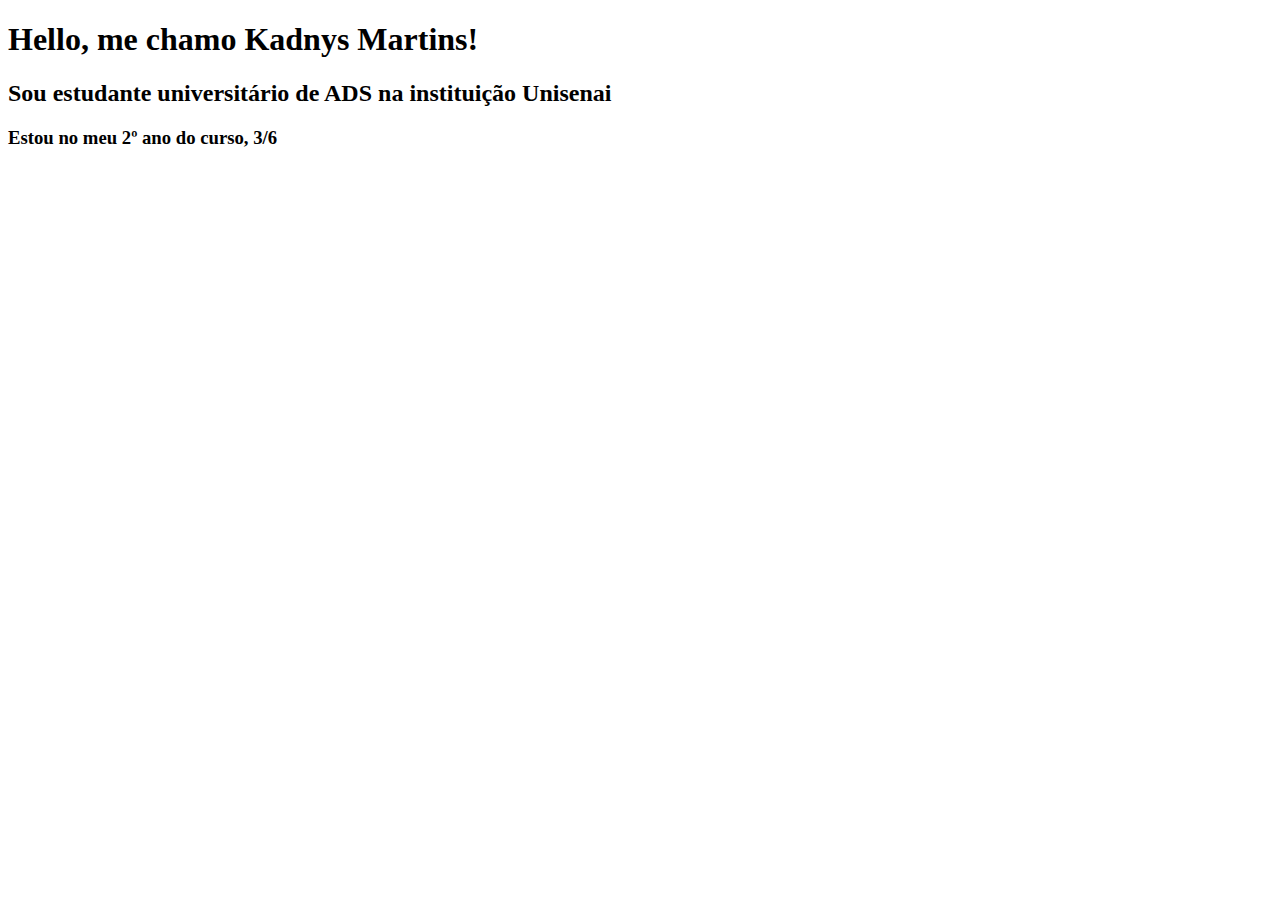
<file: index.html>
<!doctype html>
<html lang="en">
  <head>
    <meta charset="utf-8">
    <meta name="viewport" content="width=device-width, initial-scale=1">
    <title>Bootstrap demo</title>
    <link href="https://cdn.jsdelivr.net/npm/bootstrap@5.3.6/dist/css/bootstrap.min.css" rel="stylesheet" integrity="sha384-4Q6Gf2aSP4eDXB8Miphtr37CMZZQ5oXLH2yaXMJ2w8e2ZtHTl7GptT4jmndRuHDT" crossorigin="anonymous">
  </head>
  <body>
    <h1 class="fs-1">Hello, me chamo Kadnys Martins!</h1>
    <h2 class="fs-3">Sou estudante universitário de ADS na instituição Unisenai</h2>
    <h3 class="fs-4">Estou no meu 2º ano do curso, 3/6</h3>
    <script src="https://cdn.jsdelivr.net/npm/bootstrap@5.3.6/dist/js/bootstrap.bundle.min.js" integrity="sha384-j1CDi7MgGQ12Z7Qab0qlWQ/Qqz24Gc6BM0thvEMVjHnfYGF0rmFCozFSxQBxwHKO" crossorigin="anonymous"></script>
  </body>
</html>
</file>
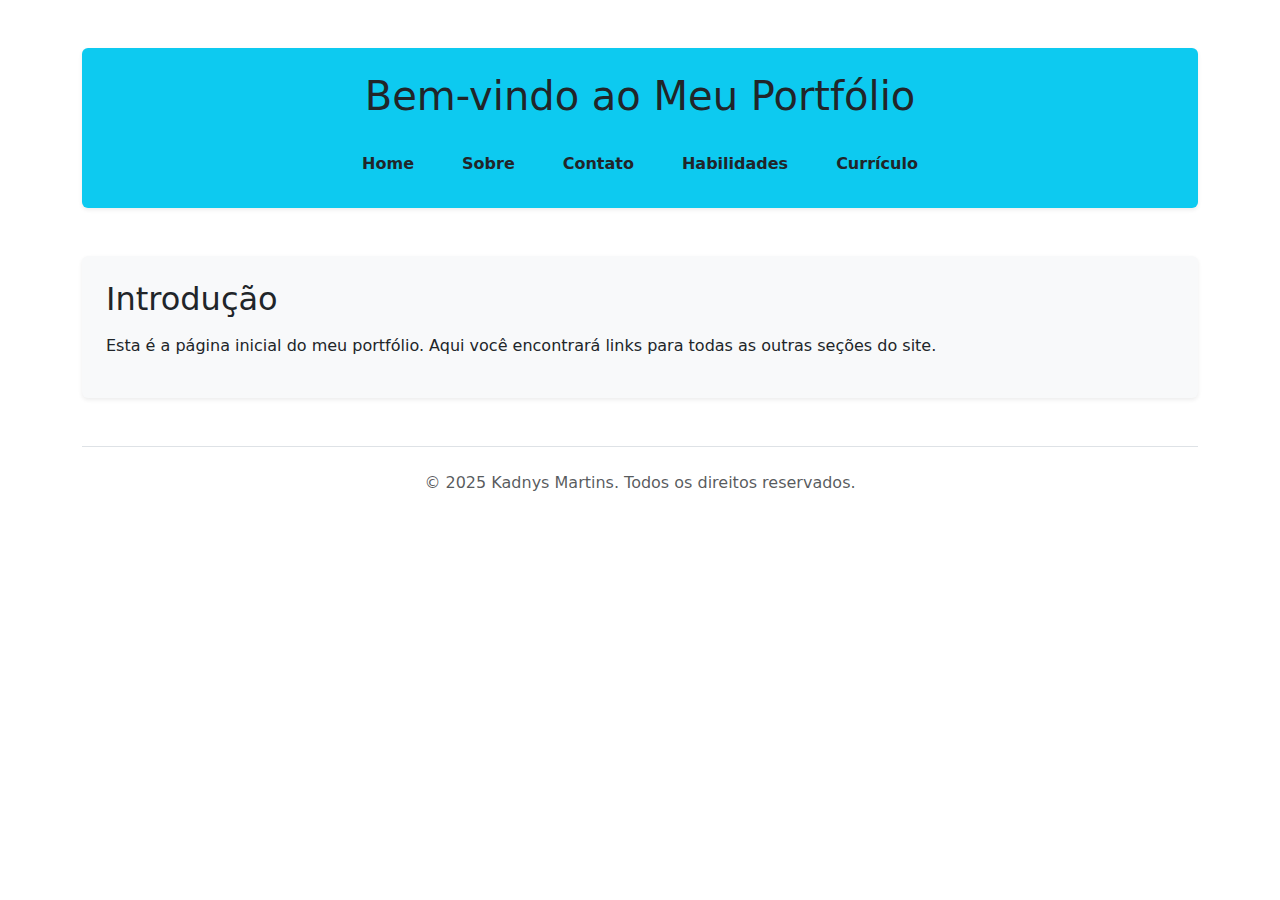
<file: OT4/index.html>
<!DOCTYPE html>
<html lang="pt-br">

<head>
    <meta charset="UTF-8">
    <title>Home - Portfólio de Kadnys Martins</title>
    <link href="https://cdn.jsdelivr.net/npm/bootstrap@5.3.3/dist/css/bootstrap.min.css" rel="stylesheet">
</head>

<body class="container py-5">
    <header class="mb-5 bg-info p-4 rounded shadow-sm">
        <h1 class="text-center mb-4">Bem-vindo ao Meu Portfólio</h1>
        <nav class="nav justify-content-center gap-3">
            <a class="nav-link text-dark fw-bold" href="index.html">Home</a>
            <a class="nav-link text-dark fw-bold" href="sobre.html">Sobre</a>
            <a class="nav-link text-dark fw-bold" href="contato.html">Contato</a>
            <a class="nav-link text-dark fw-bold" href="habilidades.html">Habilidades</a>
            <a class="nav-link text-dark fw-bold" href="curriculo.html">Currículo</a>
        </nav>
    </header>

    <main>
        <section class="bg-light p-4 rounded shadow-sm">
            <h2 class="mb-3">Introdução</h2>
            <p>Esta é a página inicial do meu portfólio. Aqui você encontrará links para todas as outras seções do site.</p>
        </section>
    </main>

    <footer class="text-center mt-5 pt-4 border-top">
        <p class="text-muted">&copy; 2025 Kadnys Martins. Todos os direitos reservados.</p>
    </footer>

    <script src="https://cdn.jsdelivr.net/npm/bootstrap@5.3.3/dist/js/bootstrap.bundle.min.js"></script>
</body>

</html>
</file>
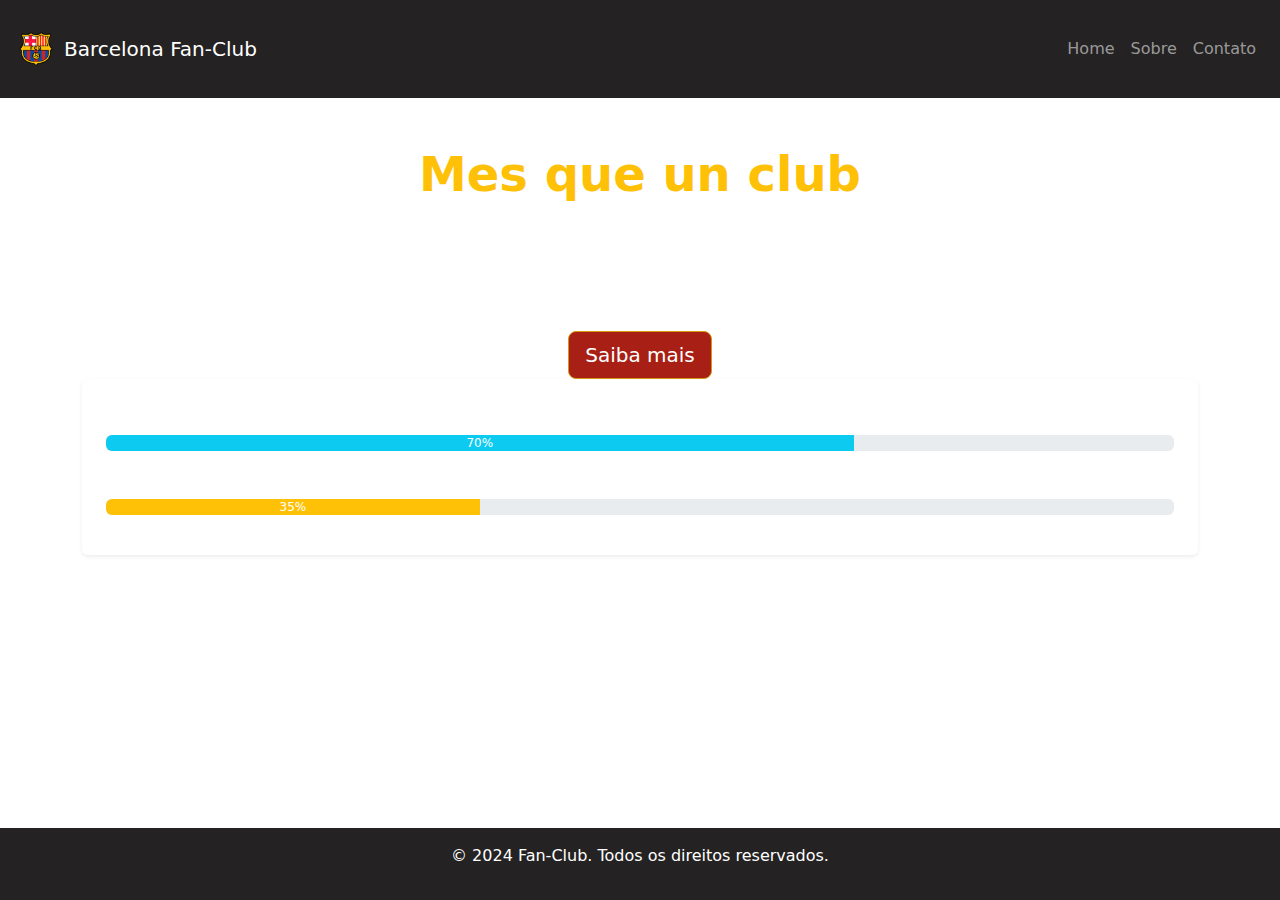
<file: OT5/index.html>
<!DOCTYPE html>
<html lang="pt-BR">

<head>
    <meta charset="UTF-8">
    <meta name="viewport" content="width=device-width, initial-scale=1.0">
    <title>Home</title>
    <link href="https://cdn.jsdelivr.net/npm/bootstrap@5.3.3/dist/css/bootstrap.min.css" rel="stylesheet">
    <link rel="stylesheet" href="style.css">
</head>

<body>

    <header>
        <nav class="navbar navbar-expand-lg navbar-dark">
            <a class="navbar-brand d-flex align-items-center gap-2" href="index.html">
                <img src="img/barcelonaLogo-icon.jpg" alt="Logo do Barcelona" style="height: 40px;">
                Barcelona Fan-Club
            </a>

            <button class="navbar-toggler" type="button" data-bs-toggle="collapse" data-bs-target="#navbarNav"
                aria-controls="navbarNav" aria-expanded="false" aria-label="Toggle navigation">
                <span class="navbar-toggler-icon"></span>
            </button>

            <div class="collapse navbar-collapse" id="navbarNav">
                <ul class="navbar-nav ms-auto">
                    <li class="nav-item active">
                        <a class="nav-link" href="index.html">Home</a>
                    </li>
                    <li class="nav-item">
                        <a class="nav-link" href="sobre.html">Sobre</a>
                    </li>
                    <li class="nav-item">
                        <a class="nav-link" href="contato.html">Contato</a>
                    </li>
                </ul>
            </div>

        </nav>
    </header>


    <main class="container mt-5">
        <div class="text-center">
            <h1 class="display-4 titulo-destaque">Mes que un club</h1>
            <p class="lead">Celebrando a história desse time cheio de paixão e conquistas</p>
            <hr class="my-4">
            <p>Explore mais sobre o Barcelona pelo nosso site.</p>
            <a class="btn btn-primary btn-lg" href="sobre.html" role="button">Saiba mais</a>
        </div>

        <section class="p-4 rounded shadow-sm">

            <h5>Inscrições</h5>
            <div class="progress mb-3">
                <div class="progress-bar bg-info" style="width: 70%;">70%</div>
            </div>

            <h5>Vip</h5>
            <div class="progress mb-3">
                <div class="progress-bar bg-warning" style="width: 35%;">35%</div>
            </div>
        </section>
    </main>

    <footer class="text-white text-center py-3">
        <p>&copy; 2024 Fan-Club. Todos os direitos reservados.</p>
    </footer>
    <script src="https://cdn.jsdelivr.net/npm/bootstrap@5.3.3/dist/js/bootstrap.bundle.min.js"></script>
</body>

</html>
</file>
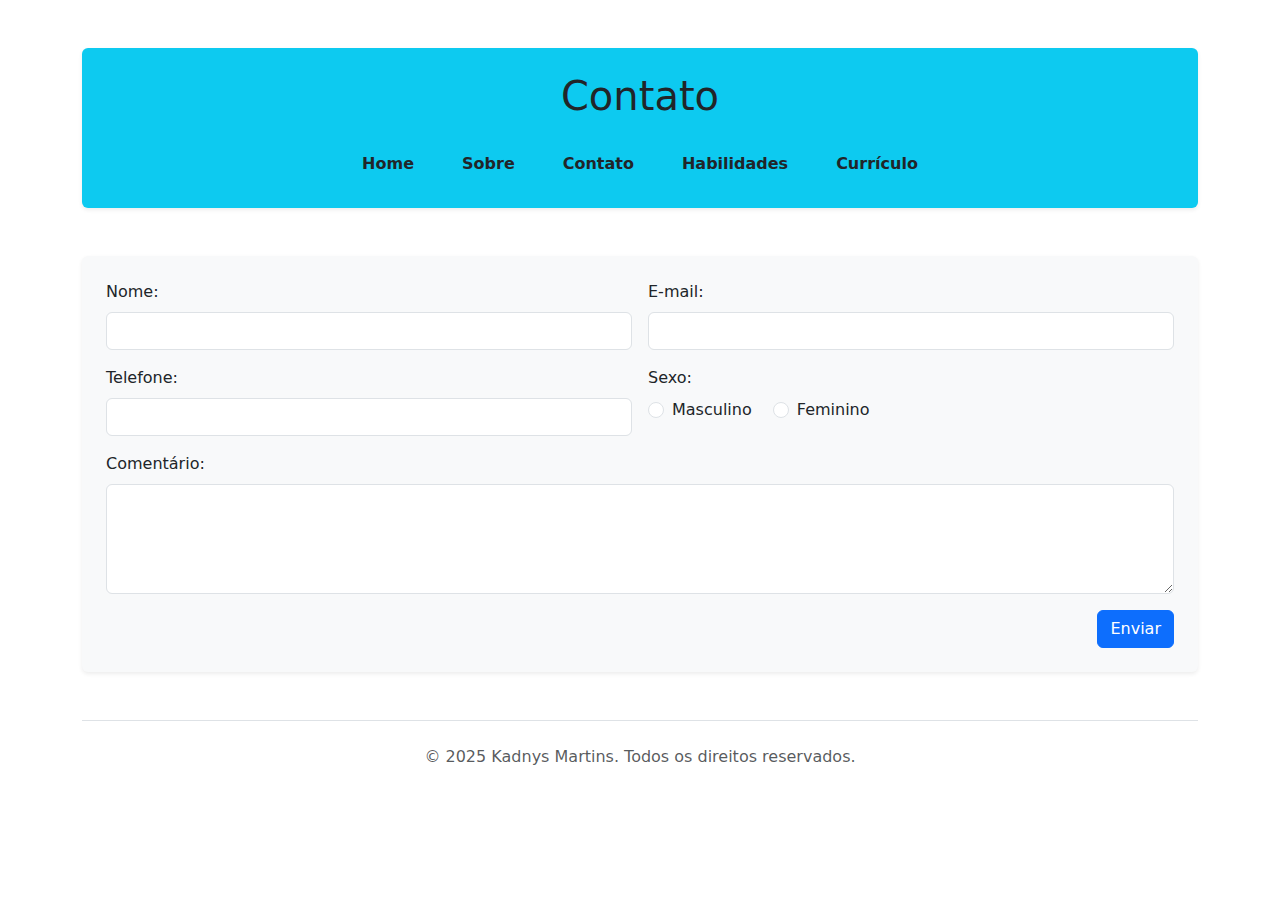
<file: OT4/contato.html>
<!DOCTYPE html>
<html lang="pt-br">

<head>
  <meta charset="UTF-8">
  <title>Contato - Portfólio de Kadnys Martins</title>
  <link href="https://cdn.jsdelivr.net/npm/bootstrap@5.3.3/dist/css/bootstrap.min.css" rel="stylesheet">
</head>

<body class="container py-5">
  <header class="mb-5 bg-info p-4 rounded shadow-sm">
    <h1 class="text-center mb-4">Contato</h1>
    <nav class="nav justify-content-center gap-3">
      <a class="nav-link text-dark fw-bold" href="index.html">Home</a>
      <a class="nav-link text-dark fw-bold" href="sobre.html">Sobre</a>
      <a class="nav-link text-dark fw-bold" href="contato.html">Contato</a>
      <a class="nav-link text-dark fw-bold" href="habilidades.html">Habilidades</a>
      <a class="nav-link text-dark fw-bold" href="curriculo.html">Currículo</a>
    </nav>
  </header>

  <main>
    <section class="bg-light p-4 rounded shadow-sm">
      <form action="destino_do_formulario.php" method="POST" class="row g-3">
        <div class="col-md-6">
          <label for="nome" class="form-label">Nome:</label>
          <input type="text" id="nome" name="nome" class="form-control" required>
        </div>

        <div class="col-md-6">
          <label for="email" class="form-label">E-mail:</label>
          <input type="email" id="email" name="email" class="form-control" required>
        </div>

        <div class="col-md-6">
          <label for="telefone" class="form-label">Telefone:</label>
          <input type="tel" id="telefone" name="telefone" class="form-control">
        </div>

        <div class="col-md-6">
          <label class="form-label d-block">Sexo:</label>
          <div class="form-check form-check-inline">
            <input class="form-check-input" type="radio" id="masculino" name="sexo" value="masculino">
            <label class="form-check-label" for="masculino">Masculino</label>
          </div>
          <div class="form-check form-check-inline">
            <input class="form-check-input" type="radio" id="feminino" name="sexo" value="feminino">
            <label class="form-check-label" for="feminino">Feminino</label>
          </div>
        </div>

        <div class="col-12">
          <label for="comentario" class="form-label">Comentário:</label>
          <textarea id="comentario" name="comentario" rows="4" class="form-control"></textarea>
        </div>

        <div class="col-12 text-end">
          <button type="submit" class="btn btn-primary">Enviar</button>
        </div>
      </form>
    </section>
  </main>

  <footer class="text-center mt-5 pt-4 border-top">
    <p class="text-muted">&copy; 2025 Kadnys Martins. Todos os direitos reservados.</p>
  </footer>

  <script src="https://cdn.jsdelivr.net/npm/bootstrap@5.3.3/dist/js/bootstrap.bundle.min.js"></script>
</body>

</html>
</file>
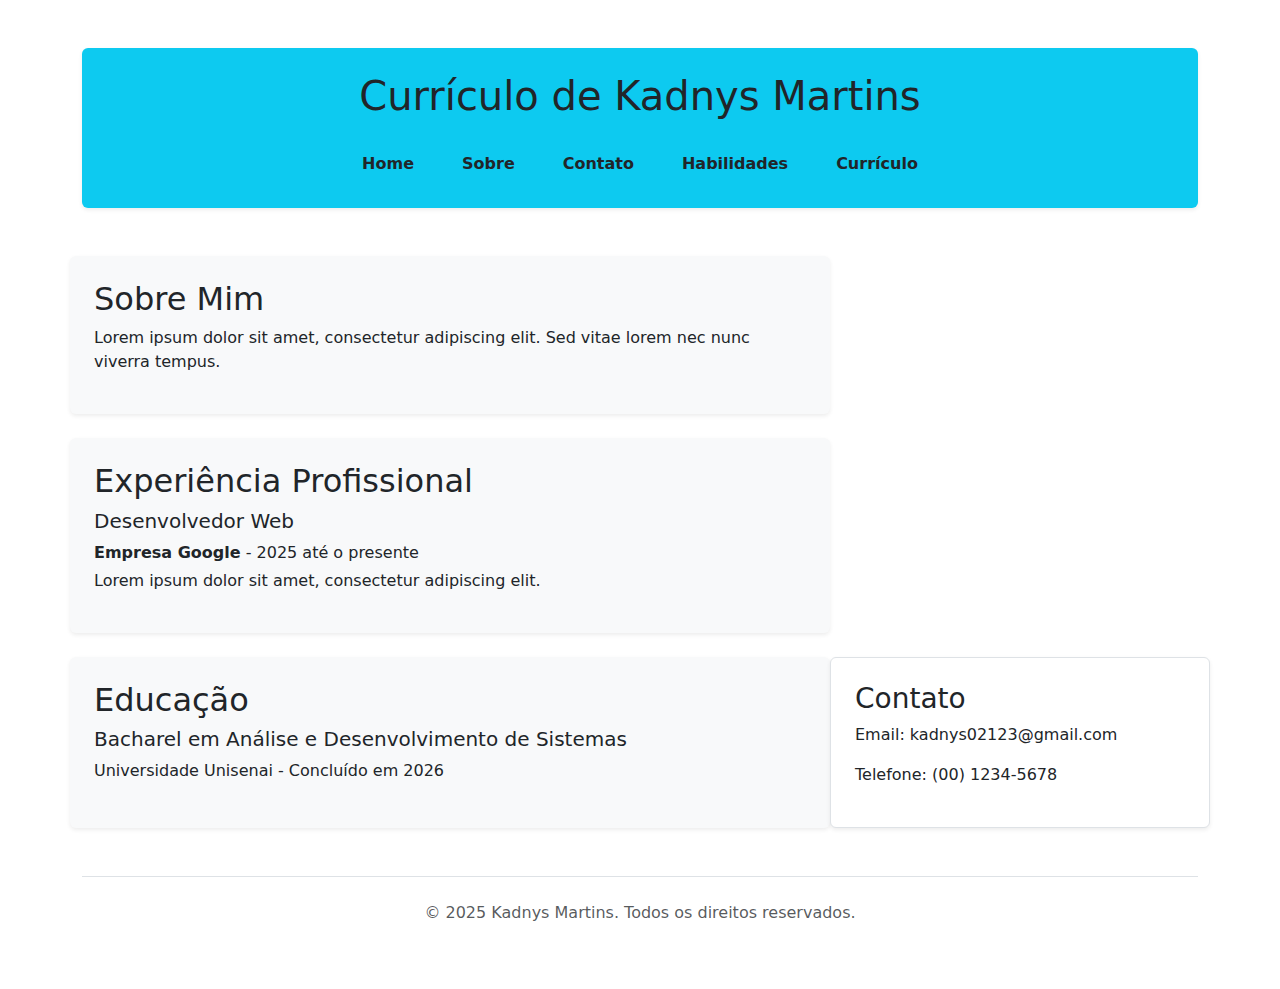
<file: OT4/curriculo.html>
<!DOCTYPE html>
<html lang="pt-br">

<head>
  <meta charset="UTF-8">
  <meta name="viewport" content="width=device-width, initial-scale=1.0">
  <title>Currículo de Kadnys Martins</title>
  <link href="https://cdn.jsdelivr.net/npm/bootstrap@5.3.3/dist/css/bootstrap.min.css" rel="stylesheet">
</head>

<body class="container py-5">
  <header class="mb-5 bg-info p-4 rounded shadow-sm">
    <h1 class="text-center mb-4">Currículo de Kadnys Martins</h1>
    <nav class="nav justify-content-center gap-3">
      <a class="nav-link text-dark fw-bold" href="index.html">Home</a>
      <a class="nav-link text-dark fw-bold" href="sobre.html">Sobre</a>
      <a class="nav-link text-dark fw-bold" href="contato.html">Contato</a>
      <a class="nav-link text-dark fw-bold" href="habilidades.html">Habilidades</a>
      <a class="nav-link text-dark fw-bold" href="curriculo.html">Currículo</a>
    </nav>
  </header>

  <main class="row g-4">
    <section id="sobre" class="col-12 col-lg-8 bg-light p-4 rounded shadow-sm">
      <h2>Sobre Mim</h2>
      <p>Lorem ipsum dolor sit amet, consectetur adipiscing elit. Sed vitae lorem nec nunc viverra tempus.</p>
    </section>

    <section id="experiencia" class="col-12 col-lg-8 bg-light p-4 rounded shadow-sm">
      <h2>Experiência Profissional</h2>
      <article>
        <h5>Desenvolvedor Web</h5>
        <p class="mb-1"><strong>Empresa Google</strong> - 2025 até o presente</p>
        <p>Lorem ipsum dolor sit amet, consectetur adipiscing elit.</p>
      </article>
    </section>

    <section id="educacao" class="col-12 col-lg-8 bg-light p-4 rounded shadow-sm">
      <h2>Educação</h2>
      <article>
        <h5>Bacharel em Análise e Desenvolvimento de Sistemas</h5>
        <p class="mb-1">Universidade Unisenai - Concluído em 2026</p>
      </article>
    </section>

    <aside class="col-12 col-lg-4 bg-white border p-4 rounded shadow-sm">
      <h3>Contato</h3>
      <p>Email: kadnys02123@gmail.com</p>
      <p>Telefone: (00) 1234-5678</p>
    </aside>
  </main>

  <footer class="text-center mt-5 pt-4 border-top">
    <p class="text-muted">&copy; 2025 Kadnys Martins. Todos os direitos reservados.</p>
  </footer>

  <script src="https://cdn.jsdelivr.net/npm/bootstrap@5.3.3/dist/js/bootstrap.bundle.min.js"></script>
</body>

</html>
</file>
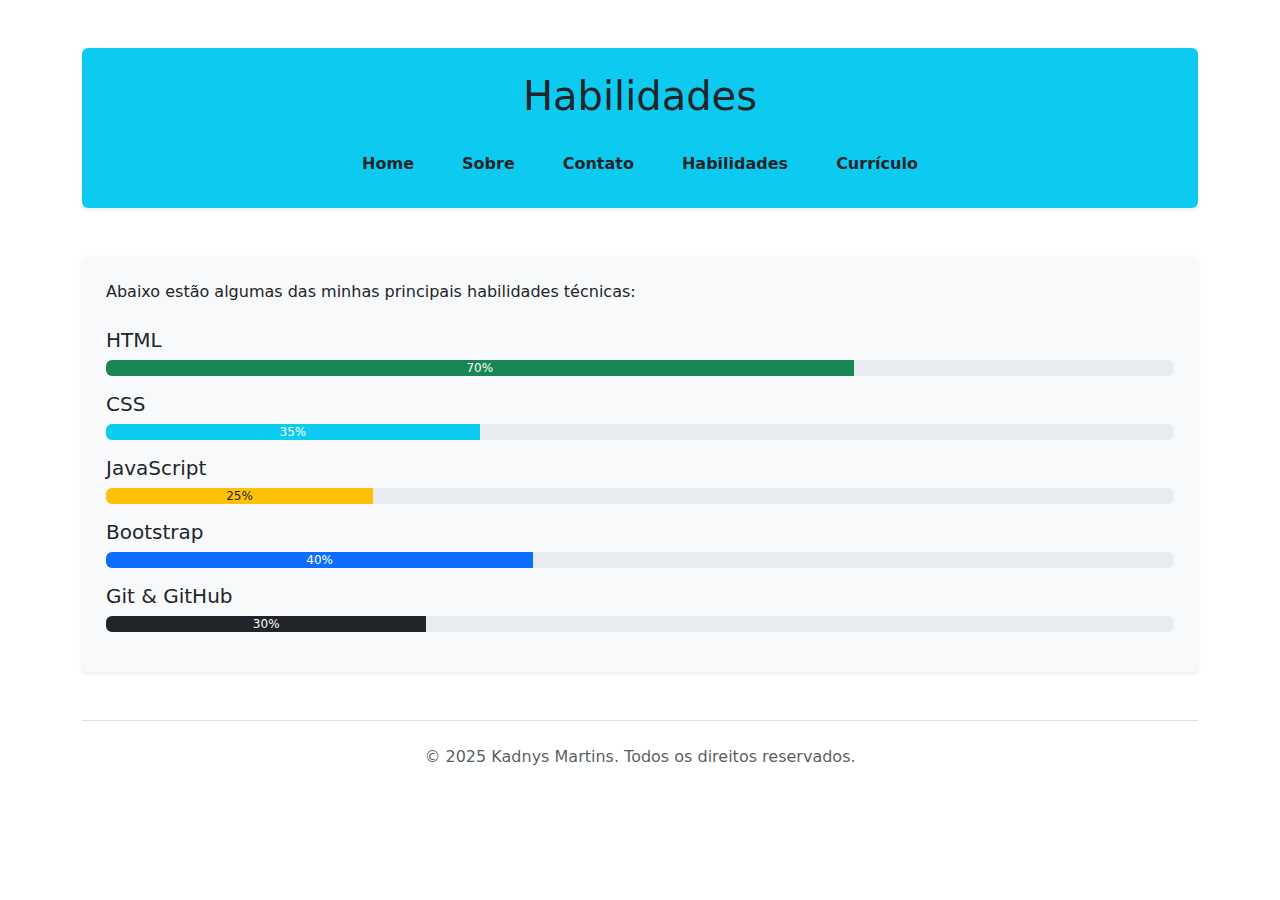
<file: OT4/habilidades.html>
<!DOCTYPE html>
<html lang="pt-br">

<head>
    <meta charset="UTF-8">
    <title>Habilidades - Portfólio de Kadnys Martins</title>
    <link href="https://cdn.jsdelivr.net/npm/bootstrap@5.3.3/dist/css/bootstrap.min.css" rel="stylesheet">
</head>

<body class="container py-5">
    <header class="mb-5 bg-info p-4 rounded shadow-sm">
        <h1 class="text-center  mb-4">Habilidades</h1>
        <nav class="nav justify-content-center gap-3">
            <a class="nav-link text-dark fw-bold" href="index.html">Home</a>
            <a class="nav-link text-dark fw-bold" href="sobre.html">Sobre</a>
            <a class="nav-link text-dark fw-bold" href="contato.html">Contato</a>
            <a class="nav-link text-dark fw-bold" href="habilidades.html">Habilidades</a>
            <a class="nav-link text-dark fw-bold" href="curriculo.html">Currículo</a>
        </nav>
    </header>

    <main>
        <section class="bg-light p-4 rounded shadow-sm">
            <p class="mb-4">Abaixo estão algumas das minhas principais habilidades técnicas:</p>

            <h5>HTML</h5>
            <div class="progress mb-3">
                <div class="progress-bar bg-success" style="width: 70%;">70%</div>
            </div>

            <h5>CSS</h5>
            <div class="progress mb-3">
                <div class="progress-bar bg-info" style="width: 35%;">35%</div>
            </div>

            <h5>JavaScript</h5>
            <div class="progress mb-3">
                <div class="progress-bar bg-warning text-dark" style="width: 25%;">25%</div>
            </div>

            <h5>Bootstrap</h5>
            <div class="progress mb-3">
                <div class="progress-bar bg-primary" style="width: 40%;">40%</div>
            </div>

            <h5>Git & GitHub</h5>
            <div class="progress mb-3">
                <div class="progress-bar bg-dark" style="width: 30%;">30%</div>
            </div>
        </section>
    </main>

    <footer class="text-center mt-5 pt-4 border-top">
        <p class="text-muted">&copy; 2025 Kadnys Martins. Todos os direitos reservados.</p>
    </footer>

    <script src="https://cdn.jsdelivr.net/npm/bootstrap@5.3.3/dist/js/bootstrap.bundle.min.js"></script>
</body>

</html>
</file>
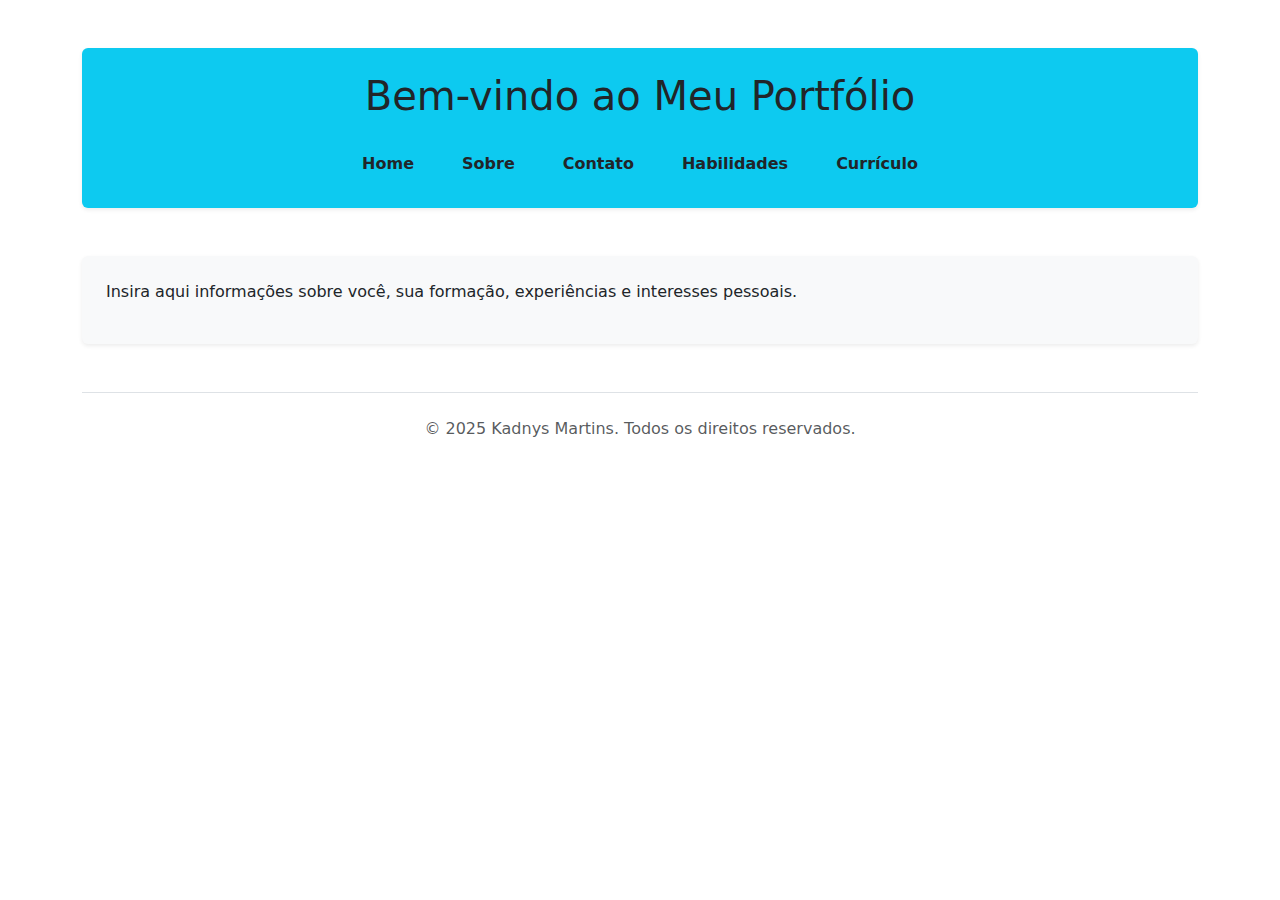
<file: OT4/sobre.html>
<!DOCTYPE html>
<html lang="pt-BR">
<head>
    <meta charset="UTF-8">
    <meta name="viewport" content="width=device-width, initial-scale=1.0">
    <link href="https://cdn.jsdelivr.net/npm/bootstrap@5.3.3/dist/css/bootstrap.min.css" rel="stylesheet">

    <title>Document</title>
</head>
<body class="container py-5">
    <header class="mb-5 bg-info p-4 rounded shadow-sm">
        <h1 class="text-center mb-4">Bem-vindo ao Meu Portfólio</h1>
        <nav class="nav justify-content-center gap-3">
            <a class="nav-link text-dark fw-bold" href="index.html">Home</a>
            <a class="nav-link text-dark fw-bold" href="sobre.html">Sobre</a>
            <a class="nav-link text-dark fw-bold" href="contato.html">Contato</a>
            <a class="nav-link text-dark fw-bold" href="habilidades.html">Habilidades</a>
            <a class="nav-link text-dark fw-bold" href="curriculo.html">Currículo</a>
        </nav>
    </header>

    <main>
        <section class="bg-light p-4 rounded shadow-sm">
            <p>Insira aqui informações sobre você, sua formação, experiências e interesses pessoais.</p>
        </section>
    </main>

    <footer class="text-center mt-5 pt-4 border-top">
        <p class="text-muted">&copy; 2025 Kadnys Martins. Todos os direitos reservados.</p>
    </footer>

    <script src="https://cdn.jsdelivr.net/npm/bootstrap@5.3.3/dist/js/bootstrap.bundle.min.js"></script>
</body>
</html>
</file>
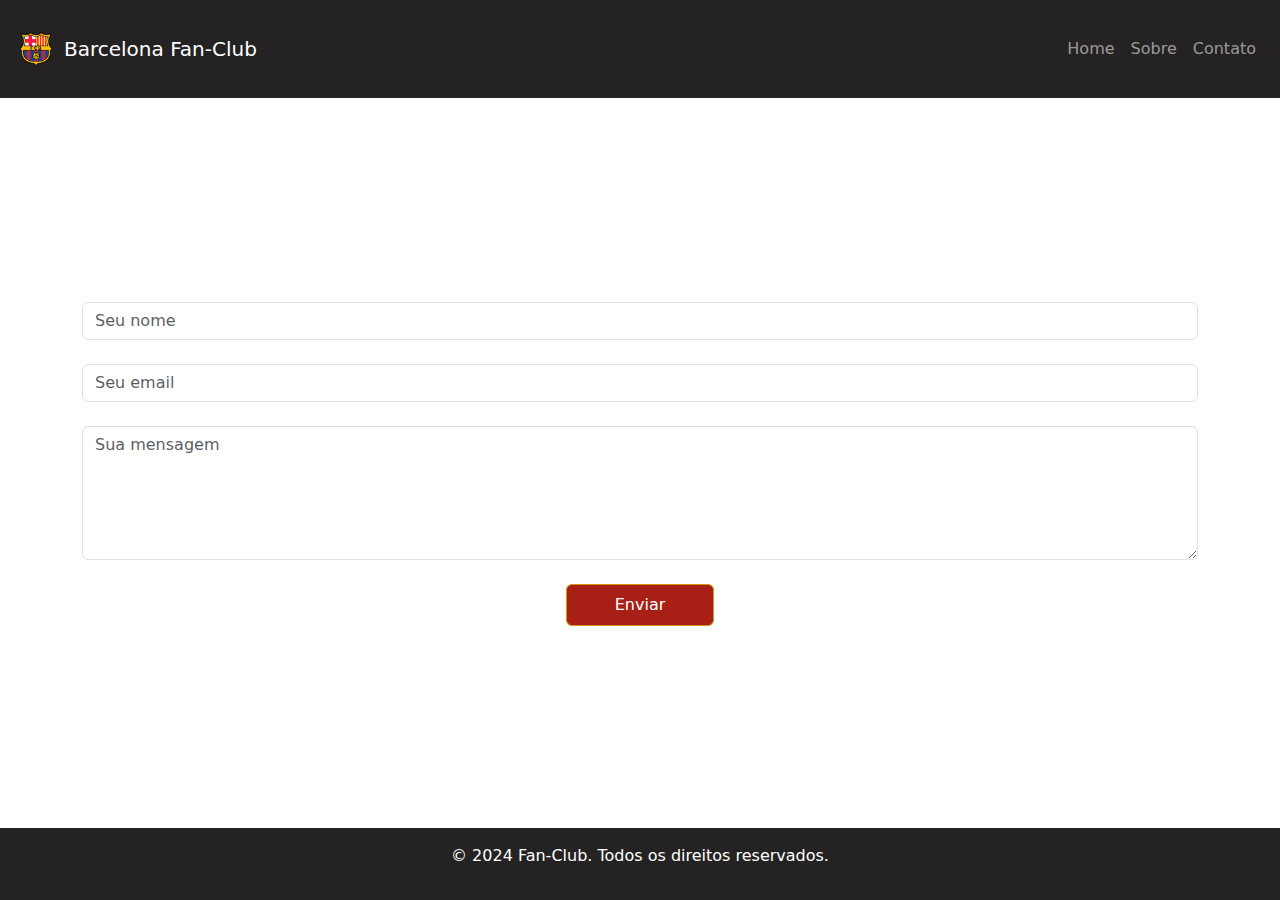
<file: OT5/contato.html>
<!DOCTYPE html>
<html lang="pt-BR">

<head>
    <meta charset="UTF-8">
    <meta name="viewport" content="width=device-width, initial-scale=1.0">
    <title>Contato</title>
    <link href="https://cdn.jsdelivr.net/npm/bootstrap@5.3.3/dist/css/bootstrap.min.css" rel="stylesheet">
    <link rel="stylesheet" href="style.css">
</head>

<body>
    <header>
        <nav class="navbar navbar-expand-lg navbar-dark">
            <a class="navbar-brand d-flex align-items-center gap-2" href="index.html">
                <img src="img/barcelonaLogo-icon.jpg" alt="Logo do Barcelona" style="height: 40px;">
                Barcelona Fan-Club
            </a>

            <button class="navbar-toggler" type="button" data-bs-toggle="collapse" data-bs-target="#navbarNav"
                aria-controls="navbarNav" aria-expanded="false" aria-label="Toggle navigation">
                <span class="navbar-toggler-icon"></span>
            </button>

            <div class="collapse navbar-collapse" id="navbarNav">
                <ul class="navbar-nav ms-auto">
                    <li class="nav-item active">
                        <a class="nav-link" href="index.html">Home</a>
                    </li>
                    <li class="nav-item">
                        <a class="nav-link" href="sobre.html">Sobre</a>
                    </li>
                    <li class="nav-item">
                        <a class="nav-link" href="contato.html">Contato</a>
                    </li>
                </ul>
            </div>

        </nav>
    </header>

    <main class="container mt-5">
        <h1 class="text-center">Contato</h1>
        <p class="lead text-center">Ficou com alguma dúvida ou quer enviar uma mensagem para nós? Preencha o formulário
            abaixo e entraremos em contato!</p>
        <form>
            <div class="form-group">
                <label for="nome">Nome</label>
                <input type="text" class="form-control" id="nome" placeholder="Seu nome">
            </div>
            <div class="form-group">
                <label for="email">Email</label>
                <input type="email" class="form-control" id="email" placeholder="Seu email">
            </div>
            <div class="form-group">
                <label for="mensagem">Mensagem</label>
                <textarea class="form-control" id="mensagem" rows="5" placeholder="Sua mensagem"></textarea>
            </div>
            <div class="text-center mt-4 mb-4">
                <button type="submit" class=" btn btn-primary px-5 py-2">Enviar</button>
            </div>
        </form>
    </main>

    <footer class="text-white text-center py-3">
        <p>&copy; 2024 Fan-Club. Todos os direitos reservados.</p>
    </footer>
    <script src="https://cdn.jsdelivr.net/npm/bootstrap@5.3.3/dist/js/bootstrap.bundle.min.js"></script>
</body>

</html>
</file>
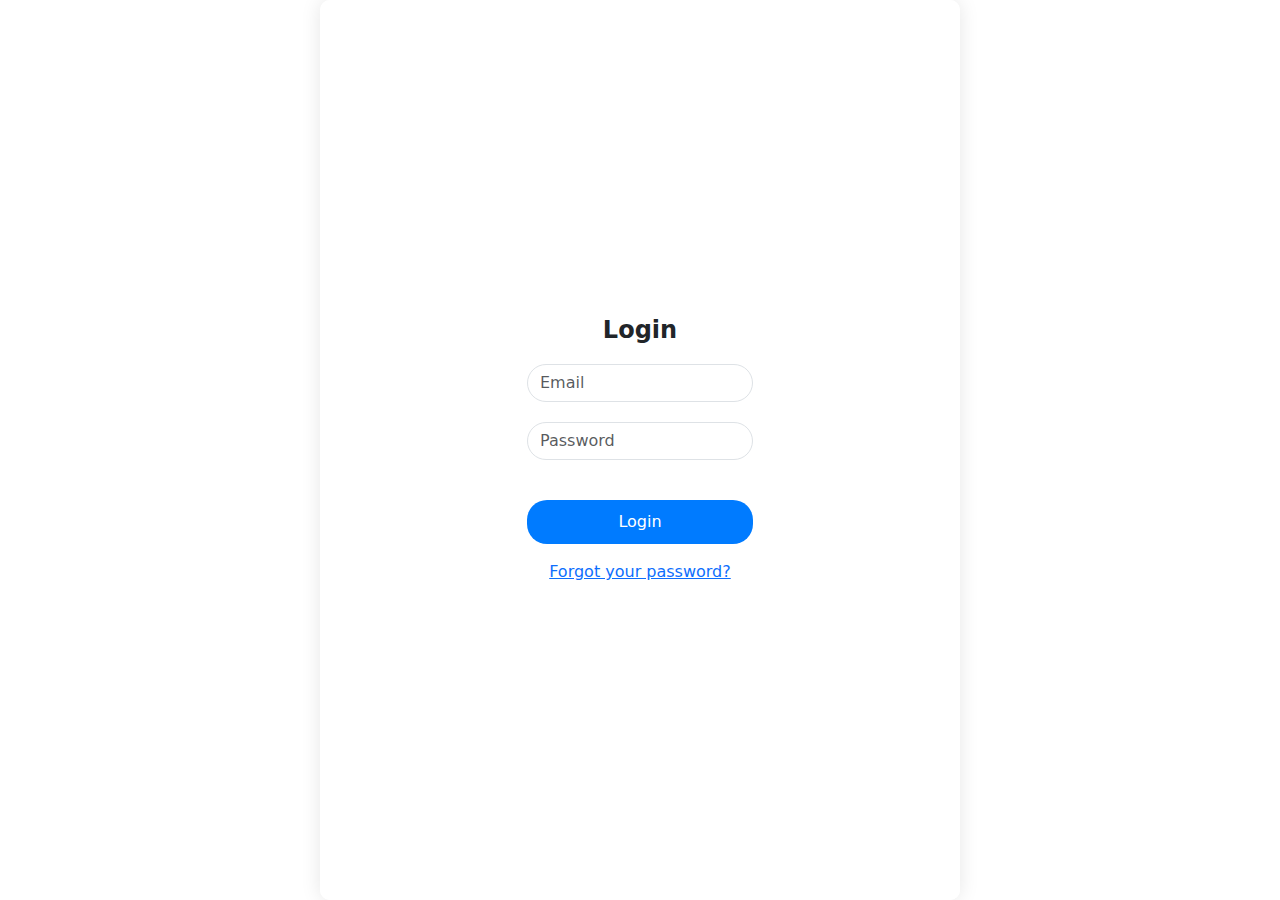
<file: OT6/login.html>
<!DOCTYPE html>
<html lang="pt-BR">
<head>
    <meta charset="UTF-8">
    <meta name="viewport" content="width=device-width, initial-scale=1.0">
    <link href="https://cdn.jsdelivr.net/npm/bootstrap@5.3.3/dist/css/bootstrap.min.css" rel="stylesheet">
    <link rel="stylesheet" href="login.css">
    <title>Document</title>
</head>
<body>
    <div class="login-container">
        <div class="login-image"></div>
        <div class="login-form">
          <h2>Login</h2>
          <form>
            <div class="form-group">
              <input type="email" class="form-control" id="email" placeholder="Email">
            </div>
            <div class="form-group">
              <input type="password" class="form-control" id="password" placeholder="Password">
            </div>
            <a href="index.html" class="form-button btn btn-primary btn-block">Login</a>
            <div class="text-center mt-3">
              <a href="#">Forgot your password?</a>
            </div>
          </form>
        </div>
      </div>
      <script src="https://cdn.jsdelivr.net/npm/bootstrap@5.3.3/dist/js/bootstrap.bundle.min.js"></script>
</body>
</html>
</file>
<file: OT5/style.css>
html, body {
    height: 100%;
    margin: 0;
  }
  
  body {
    background: url('https://images.unsplash.com/photo-1595030044556-acfaa61edc0f?q=80&w=1470&auto=format&fit=crop') no-repeat center center;
    background-size: cover;
    background-attachment: fixed;
    display: flex;
    flex-direction: column;
    color: white;
  }

main {
    flex: 1;
}

header {
    background-color: #242222;
    color: white;
    text-align: center;
    padding: 1rem 1rem;
}

.titulo-destaque {
    color: #ffc107; 
    font-size: 3rem;
    font-weight: bold;
    text-decoration-color: #242222;
  }

  .titulo-segundo {
    color: #ffc107; 
    font-size: 3rem;
    font-weight: bold;
  }
.img-fixa {
    width: 100%;
    height: 100%;
    object-fit: cover;
  }

footer {
    background-color: #242222;
    color: white;
    text-align: center;
    padding: 1rem 0;
}

.form-group label {
    font-weight: bold;
}

.btn-primary {
    background-color: #a81f15;
    border-color: #d6970d;
}

.btn-primary:hover {
    background-color: #e67e22;
    border-color: #d35400;
}
</file>
<file: OT6/login.css>
body {
    height: 100vh;
    display: flex;
    justify-content: center;
    align-items: center;
    margin: 0;
  }

  .login-container {
    display: flex;
    width: 50%;
    height: 100%;
    box-shadow: 0 0 20px rgba(0, 0, 0, 0.1);
    border-radius: 10px;
    overflow: hidden;
  }


  .login-form {
    flex: 1;
    background-color: #fff;
    padding: 40px;
    display: flex;
    flex-direction: column;
    justify-content: center;
    align-items: center;
  }

  .login-form h2 {
    margin-bottom: 20px;
    font-weight: bold;
    font-size: 24px;
    text-align: center;
  }

  .form-control {
    border-radius: 20px;
    margin-bottom: 20px;
  }

  .btn-primary {
    border-radius: 20px;
  }
  .form-button {
    width: 100%;
    margin-top: 20px;
    border-radius: 20px;
    background-color: #007bff;
    color: white;
    padding: 10px;
    border: none;
    cursor: pointer;
  }
</file>
